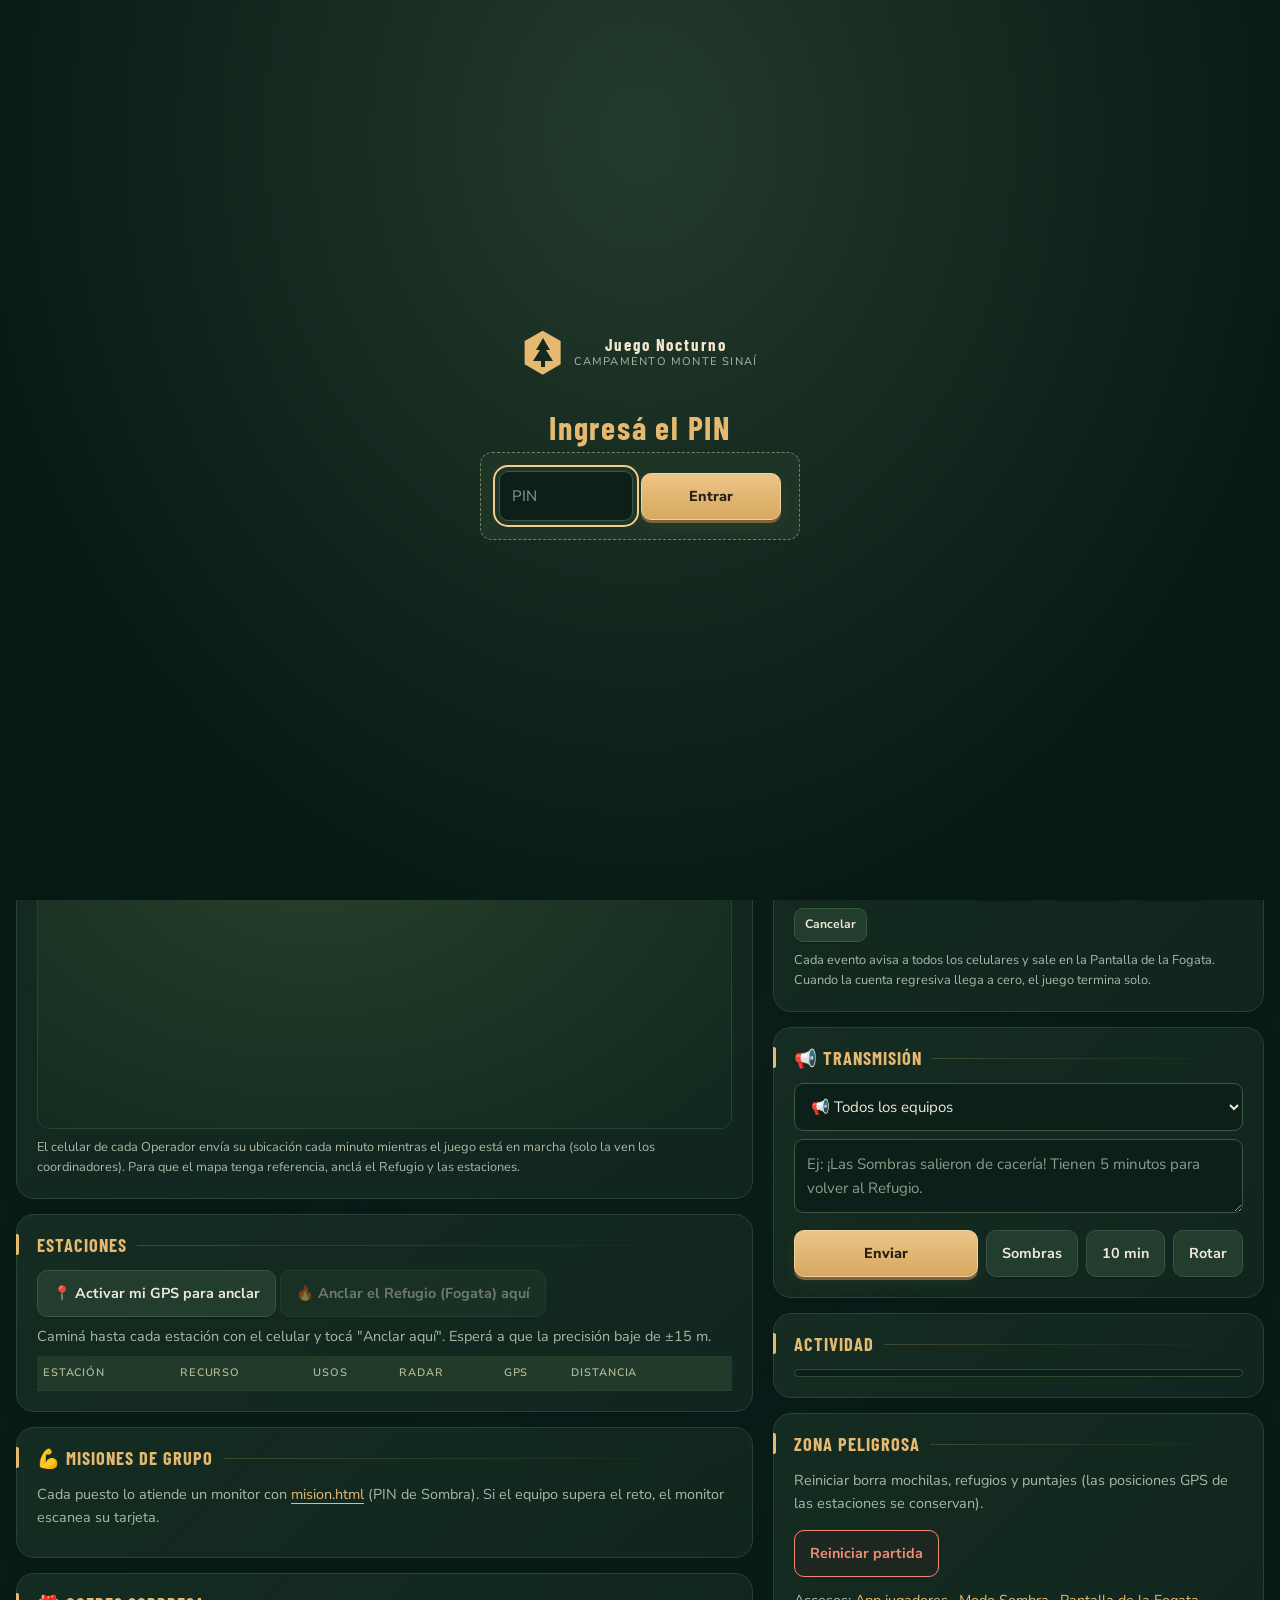
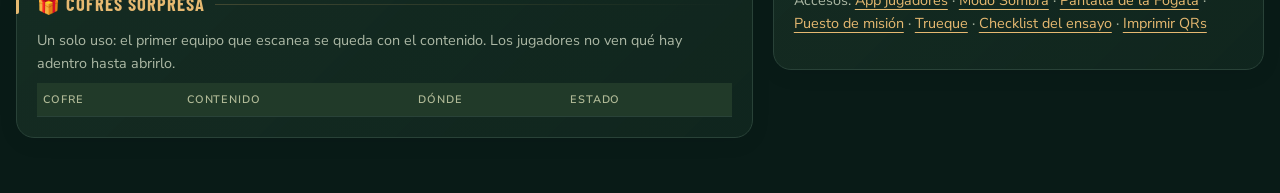
<file: admin.html>
<!doctype html>
<html lang="es">
<head>
  <meta charset="utf-8">
  <meta name="viewport" content="width=device-width,initial-scale=1,viewport-fit=cover">
  <meta name="theme-color" content="#05070b">
  <title>APAGÓN · Panel</title>
  <link rel="icon" href="icon.svg">
  <link rel="stylesheet" href="https://fonts.googleapis.com/css2?family=Black+Ops+One&display=swap">
  <link rel="stylesheet" href="css/app.css">
  <link rel="stylesheet" href="camp.css?v=camp-2026-1">
</head>
<body class="wide page-admin">
  <div class="top">
    <div id="brand"></div>
    <div class="net" id="net">…</div>
  </div>
  <header class="camp-hero"><div><span class="camp-eyebrow">CENTRAL DEL CAMPAMENTO</span><h1>Puesto de mando</h1><p>Seguí el recorrido de cada equipo y acompañá la aventura desde el Refugio.</p><span class="camp-label">Coordinación de la expedición</span></div></header>

  <div class="card">
    <div class="row" style="flex-wrap:wrap">
      <div class="status-banner" id="statusBanner" style="flex:2 1 260px"></div>
      <button class="primary shrink" data-state="running">▶ Iniciar / Reanudar</button>
      <button class="shrink" data-state="paused">⏸ Pausar</button>
      <button class="shrink" data-state="ended">🏁 Terminar</button>
      <button class="shrink" data-state="lobby">⏳ Volver a espera</button>
    </div>
  </div>

  <div class="admin-grid">
    <div>
      <div class="card">
        <h3>Equipos</h3>
        <div class="table-wrap"><table>
          <thead><tr><th>#</th><th>Equipo</th><th>🎒 Mochila</th><th>🏠 Refugio</th><th>Faro</th><th>Pts</th><th>🔦</th><th></th></tr></thead>
          <tbody id="teams"></tbody>
        </table></div>
      </div>

      <div class="card">
        <h3>🗺 Mapa en vivo de los equipos <span class="muted" id="mapInfo"></span></h3>
        <div id="mapAlerts"></div>
        <div style="background:var(--panel2);border:1px solid var(--line);border-radius:12px;overflow:hidden">
          <svg id="map" viewBox="0 0 600 420" style="width:100%;display:block"></svg>
        </div>
        <div id="mapTeams" style="margin-top:8px"></div>
        <p class="muted" style="font-size:.8rem;margin:8px 0 0">El celular de cada Operador envía su ubicación cada minuto mientras el juego está en marcha (solo la ven los coordinadores). Para que el mapa tenga referencia, anclá el Refugio y las estaciones.</p>
      </div>

      <div class="card">
        <h3>Estaciones</h3>
        <button id="gpsBtn">📍 Activar mi GPS para anclar</button>
        <button id="anchorBase" disabled>🔥 Anclar el Refugio (Fogata) aquí</button>
        <p class="muted" id="gpsInfo" style="margin:8px 0">Caminá hasta cada estación con el celular y tocá "Anclar aquí". Esperá a que la precisión baje de ±15 m.</p>
        <div class="table-wrap"><table>
          <thead><tr><th>Estación</th><th>Recurso</th><th>Usos</th><th>Radar</th><th>GPS</th><th>Distancia</th><th></th></tr></thead>
          <tbody id="stations"></tbody>
        </table></div>
      </div>

      <div class="card">
        <h3>💪 Misiones de grupo</h3>
        <p class="muted" style="margin:0 0 8px">Cada puesto lo atiende un monitor con <a href="mision.html" target="_blank">mision.html</a> (PIN de Sombra). Si el equipo supera el reto, el monitor escanea su tarjeta.</p>
        <div class="table-wrap"><table>
          <thead id="missionsHead"></thead>
          <tbody id="missions"></tbody>
        </table></div>
      </div>

      <div class="card">
        <h3>🎁 Cofres sorpresa</h3>
        <p class="muted" style="margin:0 0 8px">Un solo uso: el primer equipo que escanea se queda con el contenido. Los jugadores no ven qué hay adentro hasta abrirlo.</p>
        <div class="table-wrap"><table>
          <thead><tr><th>Cofre</th><th>Contenido</th><th>Dónde</th><th>Estado</th></tr></thead>
          <tbody id="chests"></tbody>
        </table></div>
      </div>
    </div>

    <div>
      <div class="card">
        <h3>⚡ Eventos especiales</h3>
        <div class="row" style="margin-bottom:12px">
          <button class="primary" id="introSend">🎬 Intro en la Fogata</button>
          <button class="primary" id="ceremonySend">🏆 Premiación en la Fogata</button>
        </div>
        <div id="activeSpecials" class="muted" style="margin-bottom:10px">Ningún evento activo.</div>
        <div class="row" style="margin-bottom:10px">
          <label class="muted shrink" for="spMin">Duración</label>
          <select id="spMin" class="shrink" style="width:auto"><option value="3">3 min</option><option value="5" selected>5 min</option><option value="8">8 min</option><option value="10">10 min</option></select>
        </div>
        <div style="display:grid;gap:8px">
          <button data-sp="tormenta">⛈ <b>Tormenta</b> — el radar deja de funcionar</button>
          <div class="row">
            <select id="spStation"></select>
            <button class="shrink" data-sp="suministros">📦 <b>Suministros x2</b></button>
          </div>
          <button data-sp="eclipse">🌑 <b>Eclipse</b> — si los atrapan, pierden TODA la mochila</button>
        </div>
        <hr style="border:0;border-top:1px solid var(--line);margin:14px 0">
        <div class="row" style="flex-wrap:wrap">
          <span class="muted shrink">⏰ Cuenta regresiva final:</span>
          <button class="shrink" data-cd="5">5 min</button>
          <button class="shrink" data-cd="10">10 min</button>
          <button class="shrink" data-cd="15">15 min</button>
          <button class="shrink sm" data-cd="0">Cancelar</button>
        </div>
        <p class="muted" id="cdInfo" style="margin:8px 0 0"></p>
        <p class="muted" style="margin:8px 0 0;font-size:.8rem">Cada evento avisa a todos los celulares y sale en la Pantalla de la Fogata. Cuando la cuenta regresiva llega a cero, el juego termina solo.</p>
      </div>

      <div class="card">
        <h3>📢 Transmisión</h3>
        <form id="msgForm">
          <select id="msgTarget"></select>
          <textarea id="msgText" rows="2" maxlength="280" placeholder="Ej: ¡Las Sombras salieron de cacería! Tienen 5 minutos para volver al Refugio." style="margin:8px 0"></textarea>
          <div class="row" style="flex-wrap:wrap">
            <button class="primary">Enviar</button>
            <button type="button" class="shrink" data-quick="⚠ Las Sombras salieron de cacería. Cuidado.">Sombras</button>
            <button type="button" class="shrink" data-quick="⏰ Quedan 10 minutos. Vuelvan al Refugio a asegurar todo.">10 min</button>
            <button type="button" class="shrink" data-quick="🔁 Hora de rotar: cambien de Operador.">Rotar</button>
          </div>
        </form>
      </div>

      <div class="card">
        <h3>Actividad</h3>
        <div class="feed" id="feed"></div>
      </div>

      <div class="card">
        <h3>Zona peligrosa</h3>
        <p class="muted">Reiniciar borra mochilas, refugios y puntajes (las posiciones GPS de las estaciones se conservan).</p>
        <button class="danger" id="resetBtn">Reiniciar partida</button>
        <p class="muted" style="margin-top:12px">Accesos: <a href="index.html" target="_blank">App jugadores</a> · <a href="sombra.html" target="_blank">Modo Sombra</a> · <a href="pantalla.html" target="_blank">Pantalla de la Fogata</a> · <a href="mision.html" target="_blank">Puesto de misión</a> · <a href="trueque.html" target="_blank">Trueque</a> · <a href="checklist.html" target="_blank">Checklist del ensayo</a> · <a href="imprimir.html" target="_blank">Imprimir QRs</a></p>
      </div>
    </div>
  </div>

  <dialog id="adjDlg">
    <form method="dialog" id="adjForm">
      <h3 id="adjTitle">Ajustar</h3>
      <select id="adjWhere"><option value="bank">🏠 Refugio</option><option value="carry">🎒 Mochila</option></select>
      <select id="adjRes"></select>
      <input id="adjDelta" type="number" value="1" step="1">
      <div class="row"><button value="cancel" type="button" id="adjCancel">Cancelar</button><button class="primary" value="ok">Aplicar</button></div>
    </form>
  </dialog>

  <script type="module" src="js/admin.js"></script>
</body>
</html>
</file>
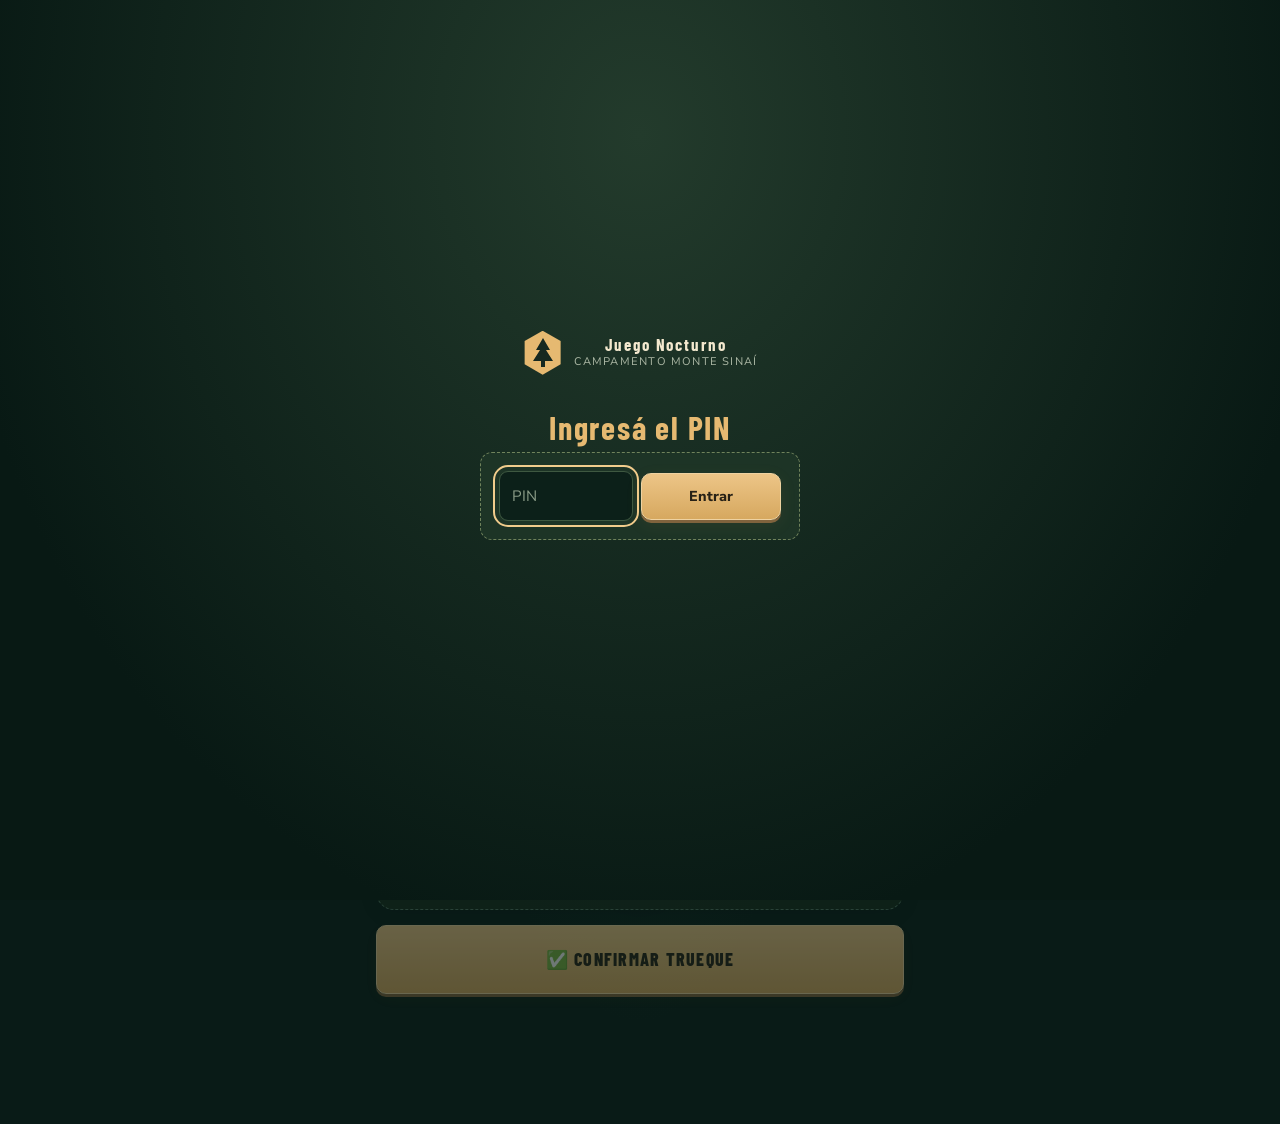
<file: trueque.html>
<!doctype html>
<html lang="es">
<head>
  <meta charset="utf-8">
  <meta name="viewport" content="width=device-width,initial-scale=1,viewport-fit=cover">
  <meta name="theme-color" content="#05070b">
  <title>APAGÓN · Trueque</title>
  <link rel="icon" href="icon.svg">
  <link rel="stylesheet" href="https://fonts.googleapis.com/css2?family=Black+Ops+One&display=swap">
  <link rel="stylesheet" href="css/app.css">
  <style>
    .pick { display: grid; grid-template-columns: repeat(4, 1fr); gap: 6px; margin: 8px 0; }
    .pick button { padding: 10px 4px; font-weight: 700; }
    .pick button.on { background: var(--c); color: #05070b; border-color: var(--c); }
    .step { display: grid; grid-template-columns: 30px 1fr auto 40px 40px 40px; gap: 6px; align-items: center; margin: 6px 0; }
    .step .n { text-align: center; font-family: var(--display); font-size: 1.2rem; color: var(--hi); }
    .step button { padding: 6px 0; }
    .side h3 { margin-bottom: 0; }
  </style>
  <link rel="stylesheet" href="camp.css?v=camp-2026-1">
</head>
<body class="page-trueque">
  <div class="top">
    <div id="brand"></div>
    <div class="net" id="net">…</div>
  </div>
  <header class="camp-hero"><div><span class="camp-eyebrow">ENCUENTRO EN EL REFUGIO</span><h1>Mesa de trueque</h1><p>Dos equipos, un acuerdo. La estrategia también se juega en la Fogata.</p><span class="camp-label">Recursos · Alianzas · Equipo</span></div></header>
  <div class="status-banner" id="statusBanner"></div>
  <p class="muted" style="text-align:center;font-size:.85rem">Los dos Capitanes tienen que estar presentes. Se intercambian recursos que ya están en el Refugio.</p>

  <div class="card side" id="sideA"></div>
  <div style="text-align:center;font-size:1.6rem;margin:-4px 0">⇅</div>
  <div class="card side" id="sideB"></div>

  <div class="card" id="summary" style="text-align:center"></div>
  <button class="primary big" id="confirmBtn" disabled>✅ CONFIRMAR TRUEQUE</button>

  <div id="result" class="overlay hidden">
    <div class="big-icon" id="resultIcon"></div>
    <div class="big-text" id="resultText"></div>
    <button class="primary" id="resultOk" style="max-width:220px">OK</button>
  </div>

  <script type="module" src="js/trueque.js"></script>
</body>
</html>
</file>
<file: css/app.css>
/* APAGÓN · Juego Nocturno — tema "operación nocturna".
   Fondo casi negro (la pantalla delata poco), ámbar de linterna/fogata como acento
   y el color del equipo en los detalles. */
:root {
  --bg: #05070b;
  --panel: #0c1118;
  --panel2: #080c12;
  --line: #1a2330;
  --line2: #263243;
  --text: #c9d1dc;
  --dim: #6f7c8d;
  --hi: #ffb238;
  --hi-ink: #1a1000;
  --bad: #ff5a4e;
  --good: #7bd88f;
  --team: #ffb238;
  --display: 'Black Ops One', 'Impact', 'Arial Black', sans-serif;
  --radius: 16px;
  color-scheme: dark;
}
* { box-sizing: border-box; }
html, body { margin: 0; background: var(--bg); color: var(--text); font: 16px/1.45 system-ui, -apple-system, 'Segoe UI', Roboto, sans-serif; }
body {
  padding: 0 16px 120px; max-width: 560px; margin: 0 auto; -webkit-tap-highlight-color: transparent;
  background:
    radial-gradient(ellipse 120% 40% at 50% -10%, color-mix(in srgb, var(--team) 14%, transparent), transparent 70%),
    var(--bg);
  background-attachment: fixed;
}
body.wide { max-width: 1180px; padding-bottom: 40px; }
h1, h2, h3 { margin: .2em 0; font-family: var(--display); font-weight: 400; letter-spacing: .05em; color: var(--hi); }
h3 { font-size: 1rem; text-transform: uppercase; display: flex; align-items: center; gap: 8px; }
h3 .muted { font-family: system-ui, sans-serif; letter-spacing: 0; text-transform: none; margin-left: auto; }
a { color: var(--hi); }
.card { background: linear-gradient(180deg, var(--panel), var(--panel2)); border: 1px solid var(--line); border-radius: var(--radius); padding: 16px; margin: 12px 0; }
details.card summary { cursor: pointer; font-family: var(--display); color: var(--hi); letter-spacing: .05em; text-transform: uppercase; list-style: none; }
details.card summary::-webkit-details-marker { display: none; }
details.card summary::after { content: '＋'; float: right; color: var(--dim); }
details.card[open] summary::after { content: '－'; }
details.card ul { padding-left: 18px; margin: 10px 0 6px; }
details.card li { margin: 6px 0; }
button { font: inherit; color: var(--text); background: #121a25; border: 1px solid var(--line2); border-radius: 12px; padding: 11px 14px; cursor: pointer; touch-action: manipulation; transition: transform .08s, background .2s; }
button:active { transform: scale(.97); }
button:disabled { opacity: .4; cursor: not-allowed; }
button.primary { background: var(--hi); color: var(--hi-ink); border-color: var(--hi); font-weight: 800; }
button.danger { border-color: var(--bad); color: var(--bad); background: transparent; }
button.big { width: 100%; font-size: 1.25rem; padding: 18px; letter-spacing: .1em; font-family: var(--display); font-weight: 400; }
button.sm { padding: 6px 10px; font-size: .85rem; border-radius: 9px; }
input, select, textarea { font: inherit; color: var(--text); background: var(--panel2); border: 1px solid var(--line2); border-radius: 10px; padding: 11px; width: 100%; min-width: 0; }
input:focus, select:focus, textarea:focus { outline: 2px solid var(--hi); outline-offset: 1px; }
.row { display: flex; gap: 8px; align-items: center; }
.row > * { flex: 1; }
.row > .shrink { flex: 0 0 auto; }
.muted { color: var(--dim); font-size: .9em; }
.hidden { display: none !important; }
.dot { display: inline-block; width: .7em; height: .7em; border-radius: 50%; margin-right: .45em; vertical-align: middle; box-shadow: 0 0 8px currentColor; }

/* Marca */
.brand { display: flex; align-items: center; gap: 10px; }
.brand img { height: 40px; width: 40px; object-fit: cover; border-radius: 8px; opacity: .85; }
.brand-name { font-family: var(--display); color: var(--text); font-size: .95rem; letter-spacing: .06em; line-height: 1.1; }
.brand-tag { color: var(--dim); font-size: .75rem; }

/* ===== App del jugador ===== */
.top { display: flex; justify-content: space-between; align-items: center; gap: 10px; padding: 14px 0 6px; }
.team-chip { font-family: var(--display); font-size: 1.05rem; letter-spacing: .06em; padding: 6px 12px; border-radius: 999px; border: 1px solid color-mix(in srgb, var(--team) 60%, transparent); color: var(--team); background: color-mix(in srgb, var(--team) 10%, transparent); white-space: nowrap; }
.team-chip:empty { display: none; }
.net { font-size: .72rem; color: var(--dim); text-align: right; margin-top: 4px; }
.title { text-align: center; margin: 10px 0 4px; }
.title h1 { font-size: 2.6rem; line-height: 1; margin: 0; text-shadow: 0 0 24px color-mix(in srgb, var(--hi) 35%, transparent); }
.title .sub { color: var(--dim); font-size: .8rem; letter-spacing: .2em; text-transform: uppercase; }

.status-banner { text-align: center; font-weight: 700; padding: 10px 12px; border-radius: 999px; background: var(--panel2); border: 1px solid var(--line2); font-size: .95rem; }
.status-banner.running { border-color: var(--bad); color: #ffd7d3; background: color-mix(in srgb, var(--bad) 12%, transparent); }
.status-banner.running::before { content: ''; display: inline-block; width: 9px; height: 9px; border-radius: 50%; background: var(--bad); margin-right: 8px; vertical-align: middle; animation: blink 1.2s infinite; }
.status-banner.paused { border-color: var(--hi); color: var(--hi); }
.status-banner.ended { border-color: var(--good); color: var(--good); }
@keyframes blink { 50% { opacity: .2; } }

/* Eventos especiales activos */
.specials { display: flex; flex-wrap: wrap; gap: 6px; justify-content: center; margin-top: 8px; }
.specials:empty { display: none; }
.chip { display: inline-flex; align-items: center; gap: 6px; padding: 6px 12px; border-radius: 999px; font-size: .85rem; font-weight: 700; border: 1px solid var(--line2); background: var(--panel); }
.chip.tormenta { border-color: #7fa6c8; color: #cfe3f5; background: rgba(127, 166, 200, .12); }
.chip.suministros { border-color: var(--good); color: #d6f5dc; background: rgba(123, 216, 143, .12); }
.chip.eclipse { border-color: var(--bad); color: #ffd7d3; background: rgba(255, 90, 78, .14); animation: blink 2s infinite; }
.chip.timer { border-color: var(--hi); color: var(--hi); background: rgba(255, 178, 56, .1); font-variant-numeric: tabular-nums; }

/* Mochila: casilleros */
.slots { display: grid; grid-template-columns: repeat(6, 1fr); gap: 6px; margin: 10px 0 8px; }
.slot { aspect-ratio: 1; border-radius: 12px; display: grid; place-items: center; font-size: 1.45rem; background: var(--panel2); border: 1px dashed var(--line2); }
.slot.full { border-style: solid; border-color: color-mix(in srgb, var(--team) 55%, var(--line2)); background: color-mix(in srgb, var(--team) 8%, var(--panel2)); animation: pop .25s ease-out; }
@keyframes pop { from { transform: scale(.6); opacity: 0; } }
.legend { display: flex; flex-wrap: wrap; gap: 4px 12px; font-size: .78rem; color: var(--dim); }

/* Refugio / Faro */
.faro-wrap { display: grid; grid-template-columns: 92px 1fr; gap: 14px; align-items: center; }
.flame { width: 92px; height: 110px; position: relative; }
.flame svg { width: 100%; height: 100%; overflow: visible; }
.flame .fire { transform-origin: 50% 100%; transform: scale(calc(.4 + var(--p, 0) * .6)); transition: transform .8s cubic-bezier(.2, .9, .3, 1.3); filter: drop-shadow(0 0 calc(var(--p, 0) * 16px) #ff9a2f); animation: flicker 1.6s ease-in-out infinite alternate; }
.flame.lit .fire { filter: drop-shadow(0 0 22px #ffb238) drop-shadow(0 0 40px #ff6a1f); }
@keyframes flicker { 0% { opacity: .92; } 50% { opacity: 1; } 100% { opacity: .85; } }
.faro-pct { font-family: var(--display); font-size: 1.6rem; color: var(--hi); line-height: 1; }
.bank-row { display: grid; grid-template-columns: 24px 1fr 46px; gap: 8px; align-items: center; margin: 7px 0; font-size: .9rem; }
.bank-row .ct { text-align: right; font-variant-numeric: tabular-nums; color: var(--dim); }
.bank-row .ct b { color: var(--text); }
.bar { height: 8px; background: #141c27; border-radius: 6px; overflow: hidden; }
.bar > i { display: block; height: 100%; background: linear-gradient(90deg, #ff7a1f, var(--hi)); border-radius: 6px; transition: width .6s ease; }
.bank-row.done .bar > i { background: var(--good); }
.faro-msg { margin: 10px 0 0; font-size: .85rem; color: var(--dim); }
.faro-msg b { color: var(--hi); }

/* Misiones */
.mission-row { display: grid; grid-template-columns: 28px 1fr auto; gap: 8px; align-items: center; padding: 8px 0; border-bottom: 1px solid var(--line); }
.mission-row:last-child { border-bottom: 0; }
.mission-row .ic { font-size: 1.3rem; text-align: center; }
.mission-row .nm b { display: block; }
.mission-row .nm span { color: var(--dim); font-size: .8rem; }
.mission-row .rw { font-size: .8rem; color: var(--hi); text-align: right; white-space: nowrap; }
.mission-row.done { opacity: .6; }
.mission-row.done .rw { color: var(--good); }

/* Radar */
.radar { position: relative; width: min(240px, 70vw); margin: 4px auto 6px; aspect-ratio: 1; }
.radar svg { width: 100%; height: 100%; display: block; }
.radar .ring { fill: none; stroke: var(--line2); stroke-width: 1.5; transition: stroke .4s, fill .4s; }
.radar .grid { stroke: var(--line); stroke-width: 1; }
.radar .sweep { transform-origin: 100px 100px; opacity: 0; }
.radar[data-on="1"] .sweep { opacity: 1; animation: sweep 2.4s linear infinite; }
@keyframes sweep { to { transform: rotate(360deg); } }
.radar .core { fill: var(--line2); transition: fill .3s; }
.radar[data-level="1"] .r1,
.radar[data-level="2"] :is(.r1, .r2),
.radar[data-level="3"] :is(.r1, .r2, .r3),
.radar[data-level="4"] :is(.r1, .r2, .r3, .r4) { stroke: var(--hi); fill: color-mix(in srgb, var(--hi) 5%, transparent); }
.radar[data-level="4"] :is(.r1, .r2, .r3, .r4) { stroke: var(--bad); fill: color-mix(in srgb, var(--bad) 6%, transparent); }
.radar[data-level="4"] .core { fill: var(--bad); animation: blink .6s infinite; }
.radar[data-level="3"] .core { fill: var(--hi); }
.radar-label { position: absolute; inset: auto 0 -6px; text-align: center; font-family: var(--display); font-size: 1.5rem; letter-spacing: .08em; color: var(--dim); text-shadow: 0 0 10px var(--bg), 0 0 4px var(--bg); }
.radar[data-level="1"] .radar-label { color: #7fa6c8; }
.radar[data-level="2"] .radar-label { color: var(--good); }
.radar[data-level="3"] .radar-label { color: var(--hi); }
.radar[data-level="4"] .radar-label { color: var(--bad); }
#radarInfo { text-align: center; margin: 10px 0 12px; }

/* Posiciones */
.rank-row { display: grid; grid-template-columns: 22px 1fr auto; gap: 8px; align-items: center; padding: 7px 0; border-bottom: 1px solid var(--line); }
.rank-row:last-child { border-bottom: 0; }
.rank-row .pos { font-family: var(--display); color: var(--dim); }
.rank-row .nm { display: flex; flex-direction: column; gap: 4px; }
.rank-row .meter { height: 4px; border-radius: 3px; background: #141c27; overflow: hidden; }
.rank-row .meter i { display: block; height: 100%; border-radius: 3px; transition: width .6s; }
.rank-row .pts { font-variant-numeric: tabular-nums; font-weight: 700; }
.rank-row.me .nm > span { font-weight: 800; color: var(--team); }

/* Barra inferior fija */
.bottom-bar { position: fixed; left: 0; right: 0; bottom: 0; padding: 18px 16px calc(12px + env(safe-area-inset-bottom)); background: linear-gradient(transparent, var(--bg) 35%); z-index: 20; }
.bottom-bar .inner { max-width: 560px; margin: 0 auto; display: flex; gap: 8px; }
.bottom-bar .inner .big { flex: 1; display: flex; align-items: center; justify-content: center; gap: 10px; box-shadow: 0 0 30px color-mix(in srgb, var(--hi) 30%, transparent); }
.bottom-bar .inner .big svg { width: 24px; height: 24px; }
#sosBtn { width: 64px; font-weight: 900; letter-spacing: .05em; }
.screen-meter { max-width: 560px; margin: 0 auto 6px; font-size: .74rem; color: var(--dim); display: flex; align-items: center; gap: 8px; }
.screen-meter:empty { display: none; }
.screen-meter .track { flex: 1; height: 4px; border-radius: 3px; background: #141c27; overflow: hidden; }
.screen-meter .track i { display: block; height: 100%; background: var(--dim); transition: width .5s linear; }
.screen-meter.warn { color: var(--bad); font-weight: 700; }
.screen-meter.warn .track i { background: var(--bad); }

/* Overlays */
.overlay { position: fixed; inset: 0; background: rgba(3, 5, 8, .97); z-index: 50; display: flex; flex-direction: column; align-items: center; justify-content: center; padding: 24px 16px; text-align: center; overflow-y: auto; animation: fade .18s ease-out; }
@keyframes fade { from { opacity: 0; } }
.overlay .big-icon { font-size: 4.5rem; line-height: 1; animation: pop .35s cubic-bezier(.2, .9, .3, 1.4); }
.overlay .big-text { font-size: 1.3rem; font-weight: 700; margin: 14px 0 20px; max-width: 460px; }
.overlay.ok { box-shadow: inset 0 0 120px color-mix(in srgb, var(--good) 22%, transparent); }
.overlay.bad { box-shadow: inset 0 0 120px color-mix(in srgb, var(--bad) 28%, transparent); }
.overlay.bad .big-text { color: #ffb4ad; }
.overlay > * { max-width: 520px; width: 100%; }
.scanner #qr-reader { width: 100%; max-width: 420px; border-radius: 16px; overflow: hidden; background: #000; min-height: 220px; border: 2px solid var(--hi) !important; box-shadow: 0 0 40px color-mix(in srgb, var(--hi) 25%, transparent); }
.scanner .manual { margin-top: 12px; }
.countdown { font-size: 4rem; font-family: var(--display); color: var(--bad); }

#toast { position: fixed; left: 50%; bottom: 130px; transform: translateX(-50%) translateY(20px); background: var(--hi); color: var(--hi-ink); padding: 10px 16px; border-radius: 12px; font-weight: 700; opacity: 0; transition: .25s; z-index: 80; max-width: 90vw; text-align: center; pointer-events: none; }
#toast.show { opacity: 1; transform: translateX(-50%); }
#toast.bad { background: var(--bad); color: #fff; }

/* ===== Panel admin / Sombra ===== */
.table-wrap { overflow-x: auto; }
table { width: 100%; border-collapse: collapse; font-size: .9rem; }
th, td { padding: 8px 6px; border-bottom: 1px solid var(--line); text-align: left; vertical-align: middle; white-space: nowrap; }
th { color: var(--dim); font-weight: 600; font-size: .75rem; text-transform: uppercase; letter-spacing: .06em; }
.feed { max-height: 360px; overflow-y: auto; font-size: .88rem; }
.feed div { padding: 6px 0; border-bottom: 1px solid var(--line); }
.feed time { color: var(--dim); margin-right: 6px; font-variant-numeric: tabular-nums; }
.admin-grid { display: grid; grid-template-columns: minmax(0, 1fr); gap: 0 14px; }
.admin-grid > div { min-width: 0; }
@media (min-width: 900px) { .admin-grid { grid-template-columns: minmax(0, 3fr) minmax(0, 2fr); } }
dialog { background: var(--panel); color: var(--text); border: 1px solid var(--line2); border-radius: var(--radius); max-width: 360px; width: calc(100% - 32px); }
dialog::backdrop { background: rgba(0, 0, 0, .75); }
dialog form > * { margin: 6px 0; }
body.wide .top { padding-top: 16px; }
</file>
<file: camp.css>
/* Identidad visual · APAGÓN / Expedición Monte Sinaí. Solo presentación. */
@import url('https://fonts.googleapis.com/css2?family=Barlow+Condensed:wght@500;600;700;800&family=Nunito+Sans:wght@400;600;700;800&display=swap');
:root{--bg:#091b17;--panel:#122a23;--panel2:#0e221d;--line:#294238;--line2:#3c5849;--text:#eee8d7;--dim:#acb8a5;--hi:#e6b971;--hi-ink:#272116;--bad:#ef8c76;--good:#a4c697;--display:'Barlow Condensed','Arial Narrow',sans-serif;--radius:18px;color-scheme:dark}
html{background:var(--bg)}
body{font-family:'Nunito Sans',system-ui,sans-serif;line-height:1.6;background:radial-gradient(ellipse at 50% 0,#294c3328,transparent 65%),var(--bg);isolation:isolate;padding-bottom:130px}
body::before{content:'';position:fixed;inset:0;z-index:-1;pointer-events:none;opacity:.13;background-image:url("data:image/svg+xml,%3Csvg xmlns='http://www.w3.org/2000/svg' width='180' height='180' viewBox='0 0 180 180'%3E%3Cg fill='none' stroke='%237d9b76' stroke-width='.6'%3E%3Cpath d='M-25 85C-5 8 110-2 135 65s-30 130-100 116S-28 125-6 87s87-48 101-4-40 79-66 45 29-65 42-35'/%3E%3Cpath d='M85-25c90 20 128 115 57 155s-87-19-60-53 70-4 57 25'/%3E%3C/g%3E%3C/svg%3E")}
h1,h2,h3{font-weight:700;letter-spacing:.055em;line-height:1.15}h3{font-size:1.15rem;gap:10px}a{text-underline-offset:4px}a:hover{color:#f4d9ad}
.top{padding:22px 0 16px;min-height:78px;border-bottom:1px solid var(--line);margin-bottom:18px;gap:12px}.brand{gap:11px}.brand::before{content:'';flex:none;width:40px;height:44px;background:var(--hi);clip-path:polygon(50% 0,95% 23%,95% 76%,50% 100%,5% 76%,5% 23%);mask:none; background-image:url("data:image/svg+xml,%3Csvg xmlns='http://www.w3.org/2000/svg' viewBox='0 0 40 44'%3E%3Cpath d='m20 7-7 12h4l-7 11h20l-7-11h4Z' fill='%23152820'/%3E%3Cpath d='M18 28h4v8h-4' fill='%23152820'/%3E%3C/svg%3E")}.brand-name{font-size:1.05rem;font-weight:700;letter-spacing:.11em;color:#f3e8ce}.brand-tag{font-size:.69rem;text-transform:uppercase;letter-spacing:.11em;color:var(--dim)}.net{font-size:.66rem;max-width:200px;line-height:1.4}.team-chip{border-radius:7px;font-weight:700;letter-spacing:.08em}
.camp-hero{position:relative;overflow:hidden;border:1px solid #47624b;border-radius:22px;background:#122e25;margin:0 0 20px;min-height:190px;display:flex;align-items:flex-end;padding:22px 24px;box-shadow:0 15px 35px #0003}.camp-hero::before{content:'';position:absolute;inset:0;background:linear-gradient(90deg,#09231ce8,#0b231d70 58%,#0b231d10),url('camp-scene.svg') 63% 58%/cover;z-index:0}.camp-hero>*{position:relative;z-index:1}.camp-hero .camp-eyebrow{display:block;color:#d2c59f;text-transform:uppercase;letter-spacing:.23em;font-size:.65rem;font-weight:800;margin-bottom:10px}.camp-hero h1{font-size:clamp(2.2rem,7vw,3.4rem)!important;margin:0 0 8px!important;color:#f6edcf;letter-spacing:.055em;text-shadow:0 3px 14px #0004;text-align:left!important}.camp-hero p{font-size:.83rem;line-height:1.6;color:#d1d4bc;max-width:31em;margin:0}.camp-hero .camp-label{margin-top:15px;display:inline-block;padding:3px 9px;border:1px solid #e4bf7750;border-radius:3px;color:#ebc787;font-size:.59rem;text-transform:uppercase;letter-spacing:.15em}.page-player .camp-hero{min-height:246px}.page-player .camp-hero h1{font-size:4.6rem!important;line-height:.95}.page-sombra{--panel:#172721;--hi:#c5c3a0}.page-sombra .camp-hero::before{filter:saturate(.45);background-image:linear-gradient(90deg,#0c1617f2,#0c161786),url('camp-scene.svg')}
.card{position:relative;border:1px solid var(--line);border-radius:var(--radius);background:linear-gradient(135deg,#1b3428ad,#11271fe8);padding:20px;margin:15px 0;box-shadow:0 5px 20px #00000012}.card h3{margin:0 0 14px}.card h3::after{content:'';height:1px;flex:1;min-width:12px;background:linear-gradient(90deg,#a3895250,transparent)}.card h3:has(.muted)::after{display:none}.card h3 .muted{font-size:.75rem}.card:has(>h3)::before{content:'';position:absolute;top:19px;left:-1px;width:3px;height:21px;background:var(--hi);border-radius:0 2px 2px 0}.card p{color:var(--dim)}.card p b{color:var(--text)}
button{border-radius:10px;background:#223c2d;border-color:#3b5640;font-size:.9rem;min-height:42px;font-weight:700;padding:11px 15px;box-shadow:0 2px 0 #0002}button:hover:not(:disabled){background:#2d4a36;border-color:#8f9f71}button.primary{background:linear-gradient(#edc587,#d6a85f);color:#272116;border-color:#eed2a1;box-shadow:0 3px 0 #80633d,0 5px 18px #d9a05214}button.primary:hover:not(:disabled){background:linear-gradient(#f6d5a2,#e5bb7b);border-color:#f6dfb5}button.big{font-size:1.12rem;letter-spacing:.07em;padding:19px 13px;font-weight:800}button.sm{font-size:.76rem;min-height:34px}.danger{box-shadow:none}button.danger{background:#3e211d40}button:disabled{opacity:.42}input,select,textarea{background:#0c2019;border-color:#3e5841;border-radius:9px;padding:12px;font-size:.94rem}::placeholder{color:#8c9d89}input:focus-visible,select:focus-visible,textarea:focus-visible,button:focus-visible,a:focus-visible,summary:focus-visible{outline:2px solid #f1cc8c;outline-offset:4px}select{min-height:46px}
.status-banner{border-radius:9px;border:1px dashed #5d7052;background:#11261d;font-size:.8rem;letter-spacing:.045em;padding:11px 14px}.status-banner.running{border-style:solid;background:#34231e;color:#ffccaf;border-color:#a46e45}.status-banner.running::before{background:#e9a46a}.chip{font-size:.72rem;border-radius:6px;padding:5px 9px}.chip.timer{font-family:var(--display);font-size:.95rem;letter-spacing:.08em}.specials{margin-bottom:10px}
.slots{gap:7px;margin:14px 0}.slot{border-color:#536348;border-radius:8px;background:#0b1d16;aspect-ratio:1;font-size:1.4rem}.slot.full{background:color-mix(in srgb,var(--team) 11%,#11261b)}.legend{font-size:.73rem;gap:6px 14px}.faro-wrap{background:radial-gradient(ellipse at 15% 85%,#d6a34b18,transparent 65%);padding:8px 0}.faro-pct{font-size:2.1rem}.bar,.rank-row .meter,.screen-meter .track{background:#273e2a}.bar>i{background:linear-gradient(90deg,#b57d3c,#eac58b)}.bank-row{margin:9px 0}.radar{border:1px solid #5f7150;border-radius:50%;padding:7px;margin:16px auto 24px;background:radial-gradient(circle,#24442c80,#0b1d18);box-shadow:0 0 0 5px #091b17,0 0 0 6px #304b34,inset 0 0 35px #0004}.radar::before{content:'N';position:absolute;left:calc(50% - 5px);top:-16px;font-family:var(--display);font-size:.65rem;color:#e6b971;background:#132a20;padding:0 3px}.radar-label{bottom:-16px;font-size:1.1rem;background:#10271d;padding:0 10px;width:max-content;max-width:95%;left:50%;right:auto;transform:translateX(-50%)}.radar .grid{stroke:#314b34}.radar .ring{stroke:#4a6143}.mission-row{padding:12px 0;gap:10px}.mission-row .ic{background:#2b412a;border-radius:8px;width:30px;height:34px;display:grid;place-items:center;font-size:1.05rem}.mission-row .nm b{font-size:.84rem}.mission-row .nm span{font-size:.7rem;line-height:1.4;display:block;margin-top:4px}.mission-row .rw{font-size:.7rem;white-space:normal;max-width:85px}.rank-row{padding:12px 0}.rank-row .pos{font-size:1.4rem}.rank-row .pts{font-family:var(--display);font-size:1.25rem}.rank-row .nm{font-size:.86rem}.bottom-bar{background:linear-gradient(transparent,#091b17f5 28%);padding-top:21px}.bottom-bar .inner{max-width:528px}.bottom-bar .inner .big{box-shadow:0 3px 0 #80633d,0 0 20px #d9a05212}.screen-meter{max-width:528px}details.card summary{font-size:.95rem}details.card[open]{border-style:dashed}#join{border:1px dashed #9c9e68;padding:25px 20px}#join h3{font-size:1.5rem}#joinForm{flex-wrap:wrap}#joinCode{flex:1 1 180px}#sosBtn{background:#5a2d2655;color:#ffc0aa;border-color:#9e6655}
.overlay{background:radial-gradient(ellipse at 50% 15%,#233b2c,#081914 76%)}.overlay .brand{justify-content:center;margin-bottom:28px}.overlay h2{font-size:2rem}.overlay .big-text{font-size:1.14rem;line-height:1.75}.overlay form{padding:18px;background:#1d3426;border:1px dashed #70835c;border-radius:12px}.overlay .big-icon{filter:drop-shadow(0 6px 20px #e3b16a22)}.scanner #qr-reader{border-radius:18px;box-shadow:0 0 0 6px #183025,0 0 0 7px #8a9562}
body.wide{max-width:1320px}.page-admin .camp-hero{min-height:174px}.page-admin .camp-hero::before{background-position:center 55%}.table-wrap{scrollbar-color:#788760 #12251b;scrollbar-width:thin}th{font-size:.68rem;letter-spacing:.08em;color:#b1ba97;background:#213a29}td{padding:12px 8px;font-size:.8rem}tbody tr:hover{background:#d9c88b06}.admin-grid{column-gap:20px}.admin-grid .card{padding:20px}#map{background:radial-gradient(ellipse at 40% 40%,#28402b,#10271e)}.feed{background:#0c2018;border:1px solid #304b34;border-radius:9px;padding:3px 12px}.feed div{padding:12px 0;font-size:.8rem}.feed time{color:#ccad75}.team-btn{border-radius:11px;padding:15px;background:#1c3425;margin:9px 0}.team-btn.done{border-style:dashed}.page-mision #missionCard{border-top:3px solid #c7a265}.page-mision #mTitle{font-size:1.5rem}.page-mision .reto{font-size:.94rem;line-height:1.85}.page-mision .meta .chip{border-style:dashed}.page-trueque .side{border-top:3px solid #829369}.page-trueque .pick{gap:7px}.page-trueque .pick button{font-size:.74rem}.page-trueque .step{grid-template-columns:25px minmax(0,1fr) auto 34px 32px 34px;gap:5px;padding:8px 0;border-bottom:1px dashed #3c5238}.page-trueque .step span{font-size:.78rem}#summary{border-style:dashed;background:#2b3c242e;font-size:.95rem}
.page-checklist .progress{border:1px solid #4d6245;border-radius:12px;padding:14px 16px;box-shadow:0 8px 24px #0003;top:8px}.page-checklist .phase{border-top:3px solid #8a9b69}.page-checklist .phase h2{font-size:1.5rem}.page-checklist .item{padding:15px 0;border-bottom-style:dashed}.page-checklist .item b{font-size:.88rem;line-height:1.5}.page-checklist .item span{font-size:.79rem;line-height:1.7}.page-checklist .item input{border-radius:4px;accent-color:#98ad76}.page-checklist .test{border-radius:9px;background:#10251b;padding:14px 11px}.page-checklist .test b{font-size:.83rem}.page-checklist .test .st{font-size:.73rem}.page-checklist .who{font-size:.63rem;background:#293e29;border-style:dashed}.page-checklist .warn-box{border-style:dashed;border-color:#ae8058;background:#4d312624}
body.tv{background:linear-gradient(#091b17e6,#091b17b0),url('camp-scene.svg') center bottom/cover!important}.tv-title{font-weight:800;text-shadow:none!important;color:#ead0a1!important;letter-spacing:.1em!important}.tv-title small{color:#b5bda5!important}.tv-head{border-bottom:1px solid #8b97694d;padding-bottom:1.5vh}.tcol{border-radius:12px!important;background:linear-gradient(180deg,color-mix(in srgb,var(--c) 12%,#1b3325),#0e241de8 70%)!important;border-color:color-mix(in srgb,var(--c) 40%,#294434)!important;box-shadow:inset 0 0 0 5px #0d211b55}.tcol .tname{font-weight:800;text-shadow:none!important}.tcol .pos{font-weight:800}.tcol .foot{border-top-style:dashed!important}.tv-ticker{border-top-style:dashed!important}.tv-ticker span{border-radius:6px!important;background:#172e20!important}.tv-tools{flex-wrap:wrap;max-width:95vw;background:#091b17dc;border:1px solid #4d6245;border-radius:10px;padding:8px}.intro{background:linear-gradient(#06120eed,#06120eeb),url('camp-scene.svg') center/cover!important}.intro .line{font-family:'Nunito Sans',sans-serif!important;font-weight:600!important}.intro .line.first{font-family:var(--display)!important;color:#e6c492!important}.intro .title{font-family:var(--display)!important;font-weight:800!important}.cer{background:linear-gradient(#071a15e8,#071a15ce),url('camp-scene.svg') center/cover!important}.cer .big,.cer .award .name,.podium .tn,.podium .block{font-weight:800!important}.podium .block{border:2px solid #f4e3b46e;border-bottom:none;background-image:repeating-linear-gradient(0deg,transparent,transparent 32px,#13271d24 33px,#13271d24 35px)!important}.cer .refl .c{color:#e7c489!important}.announce{background-color:#071711f2!important}
@media(max-width:420px){body{padding-left:14px;padding-right:14px}.camp-hero{padding:20px;min-height:180px}.page-player .camp-hero{min-height:230px}.card{padding:17px}.brand-name{font-size:.91rem}.brand-tag{font-size:.57rem}.brand::before{width:32px;height:37px}.top{gap:8px}.net{max-width:140px}.mission-row{grid-template-columns:28px minmax(0,1fr) auto}.row{gap:6px}#scanBtn.big{letter-spacing:.025em}.page-mision #scanBtn{font-size:.97rem}}
@media(prefers-reduced-motion:reduce){*,*::before,*::after{animation-duration:.01ms!important;animation-iteration-count:1!important;transition-duration:.01ms!important;scroll-behavior:auto!important}}
@media print{body::before,.camp-hero{display:none!important}.card{box-shadow:none!important;background:#fff!important;color:#111!important}button{box-shadow:none}.page-checklist h2,.page-checklist b{color:#111}}
</file>
